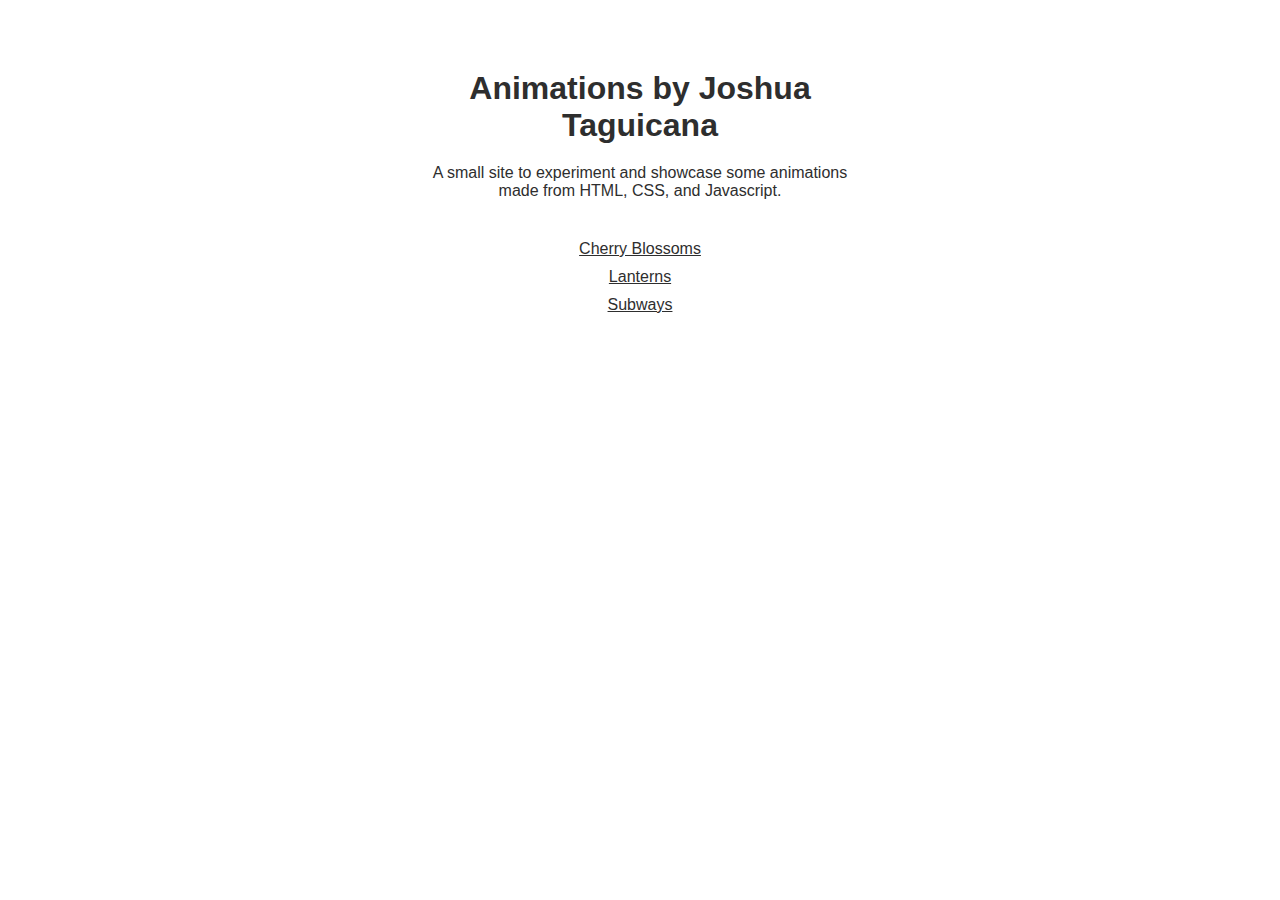
<file: index.html>
<!DOCTYPE html>
<html lang="en">
  <head>
    <meta charset="UTF-8" />
    <meta name="viewport" content="width=device-width, initial-scale=1.0" />
    <meta http-equiv="X-UA-Compatible" content="ie=edge" />
    <link href="./styles/styles.css" rel="stylesheet" />
    <title>Animations</title>
  </head>
  <body>
    <main class="main-container">
      <div class="title">
        <h1>Animations by Joshua Taguicana</h1>
        <p>
          A small site to experiment and showcase some animations made from HTML, CSS, and
          Javascript.  
        </p>
      </div>
      <nav>
        <ul class="navigation">
          <li>
            <a href="./pages/cherry-blossoms/cherry-blossoms.html"
              >Cherry Blossoms</a
            >
          </li>
          <li>
            <a href="./pages/lanterns/lanterns.html">Lanterns</a>
          </li>
          </li>
          <li>
            <a href="./pages/subways/subways.html">Subways</a>
          </li>
        </ul>
      </nav>
    </main>
  </body>
</html>
</file>
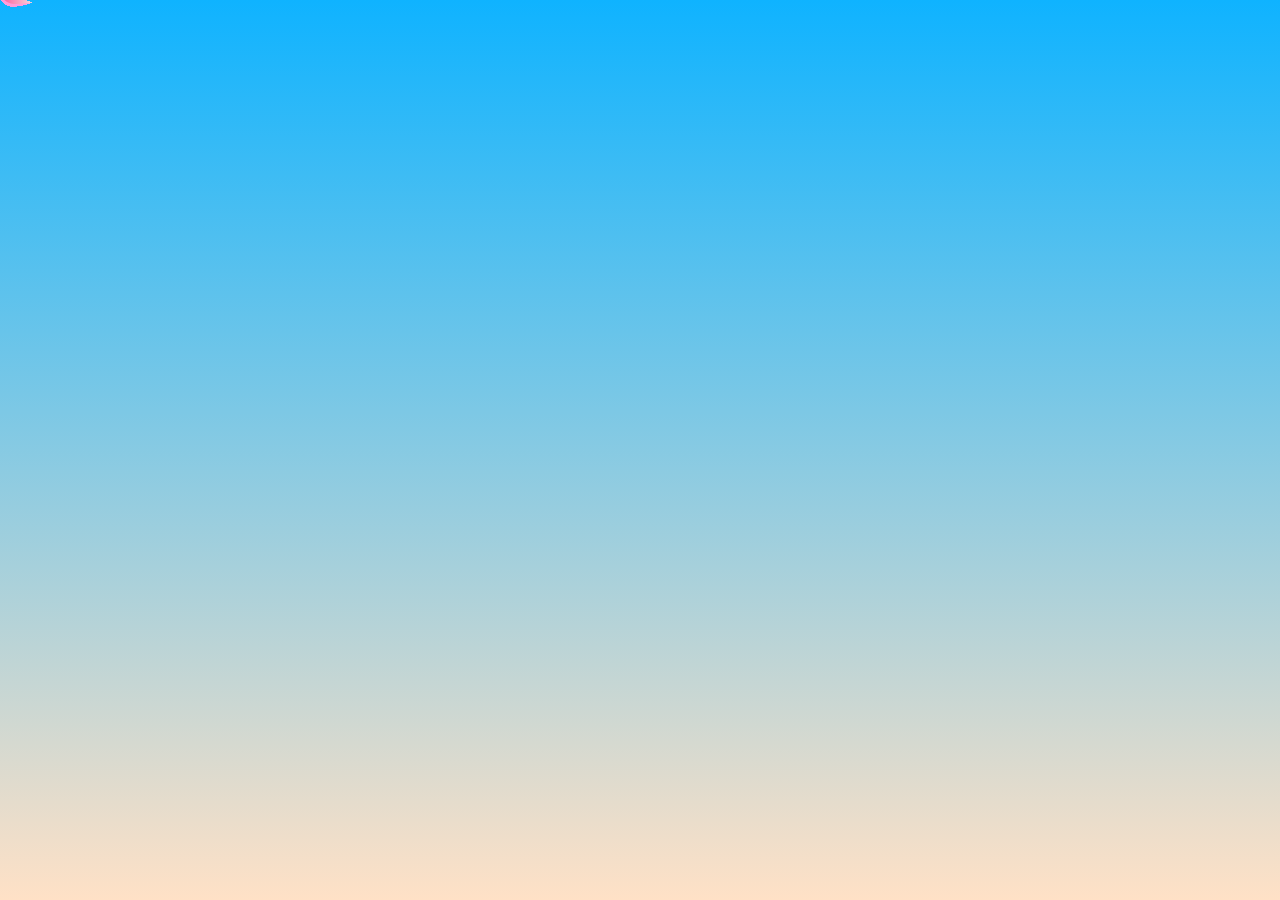
<file: cherry-blossoms/index.html>
<!DOCTYPE html>
<html lang="en">
  <head>
    <meta charset="UTF-8" />
    <meta name="viewport" content="width=device-width, initial-scale=1.0" />
    <meta http-equiv="X-UA-Compatible" content="ie=edge" />
    <link href="style.css" rel="stylesheet" />
    <title>Cherry Blossoms</title>
  </head>
  <body>
    <div class="petalContainer">
      <div class="petal"></div>
      <div class="petal"></div>
      <div class="petal"></div>
      <div class="petal"></div>
      <div class="petal"></div>
      <div class="petal"></div>
      <div class="petal"></div>
      <div class="petal"></div>
      <div class="petal"></div>
      <div class="petal"></div>
      <div class="petal"></div>
      <div class="petal"></div>
      <div class="petal"></div>
      <div class="petal"></div>
      <div class="petal"></div>
      <div class="petal"></div>
      <div class="petal"></div>
      <div class="petal"></div>
      <div class="petal"></div>
      <div class="petal"></div>
      <div class="petal"></div>
      <div class="petal"></div>
      <div class="petal"></div>
      <div class="petal"></div>
      <div class="petal"></div>
      <div class="petal"></div>
      <div class="petal"></div>
      <div class="petal"></div>
      <div class="petal"></div>
      <div class="petal"></div>
      <div class="petal"></div>
      <div class="petal"></div>
      <div class="petal"></div>
      <div class="petal"></div>
      <div class="petal"></div>
      <div class="petal"></div>
      <div class="petal"></div>
      <div class="petal"></div>
      <div class="petal"></div>
      <div class="petal"></div>
      <div class="petal"></div>
      <div class="petal"></div>
      <div class="petal"></div>
      <div class="petal"></div>
      <div class="petal"></div>
      <div class="petal"></div>
      <div class="petal"></div>
      <div class="petal"></div>
      <div class="petal"></div>
      <div class="petal"></div>
      <div class="petal"></div>
      <div class="petal"></div>
      <div class="petal"></div>
      <div class="petal"></div>
      <div class="petal"></div>
      <div class="petal"></div>
      <div class="petal"></div>
      <div class="petal"></div>
      <div class="petal"></div>
      <div class="petal"></div>
      <div class="petal"></div>
      <div class="petal"></div>
      <div class="petal"></div>
      <div class="petal"></div>
      <div class="petal"></div>
      <div class="petal"></div>
      <div class="petal"></div>
      <div class="petal"></div>
      <div class="petal"></div>
      <div class="petal"></div>
      <div class="petal"></div>
      <div class="petal"></div>
      <div class="petal"></div>
      <div class="petal"></div>
      <div class="petal"></div>
      <div class="petal"></div>
      <div class="petal"></div>
      <div class="petal"></div>
      <div class="petal"></div>
      <div class="petal"></div>
    </div>
  </body>
  <script src="main.js"></script>
</html>
</file>
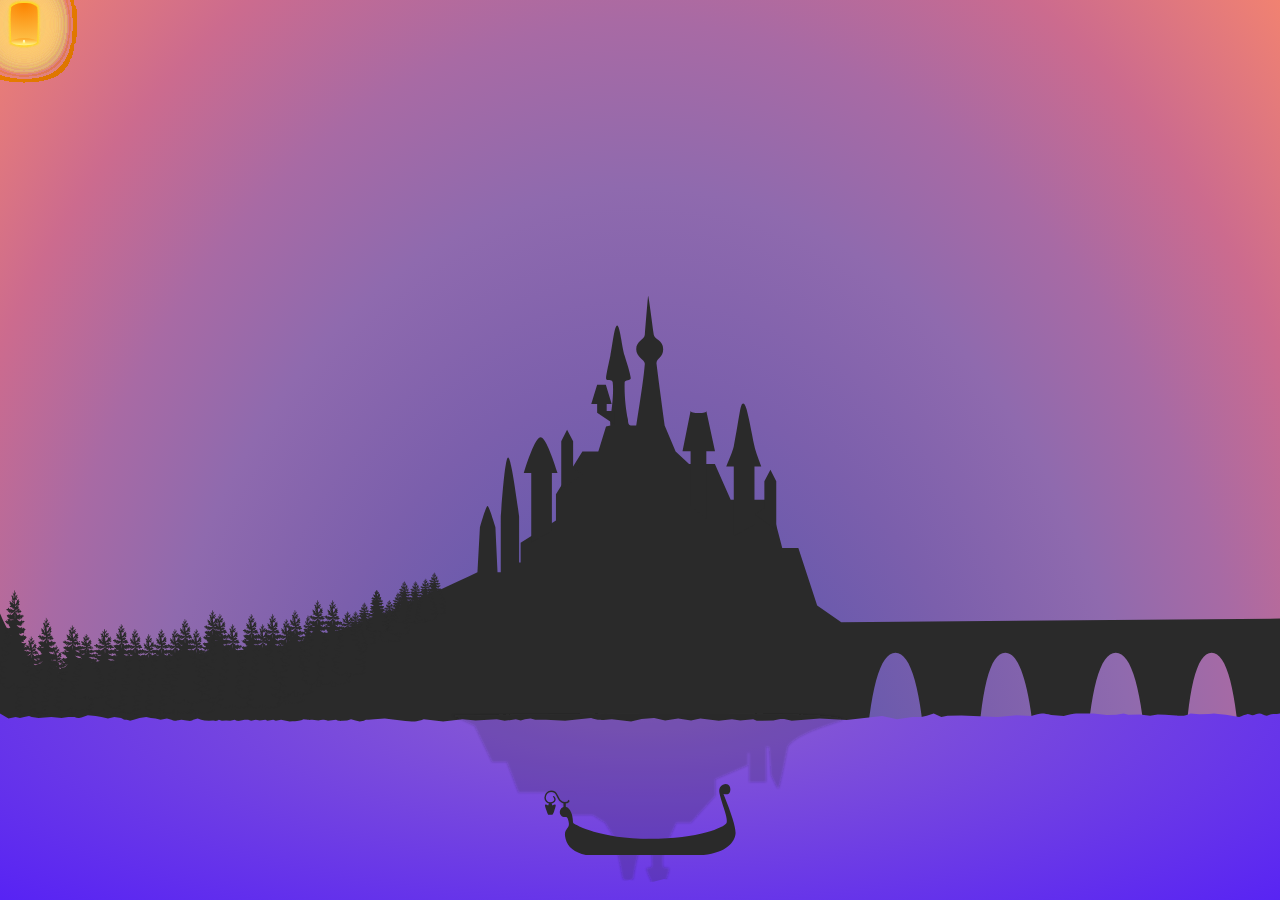
<file: lanterns/index.html>
<!DOCTYPE html>
<html lang="en">
  <head>
    <meta charset="UTF-8" />
    <meta name="viewport" content="width=device-width, initial-scale=1.0" />
    <meta http-equiv="X-UA-Compatible" content="ie=edge" />
    <link href="./style.css" rel="stylesheet" />
    <title>Lanterns</title>
  </head>
  <body>
    <img class="boat" src="./assets/boat.svg" alt="boat" />
    <img class="water" src="./assets/water.svg" alt="boat" />
    <img class="hill" src="./assets/hill.svg" alt="boat" />
    <div class="lantern-container"></div>
  </body>
  <script src="main.js"></script>
</html>
</file>
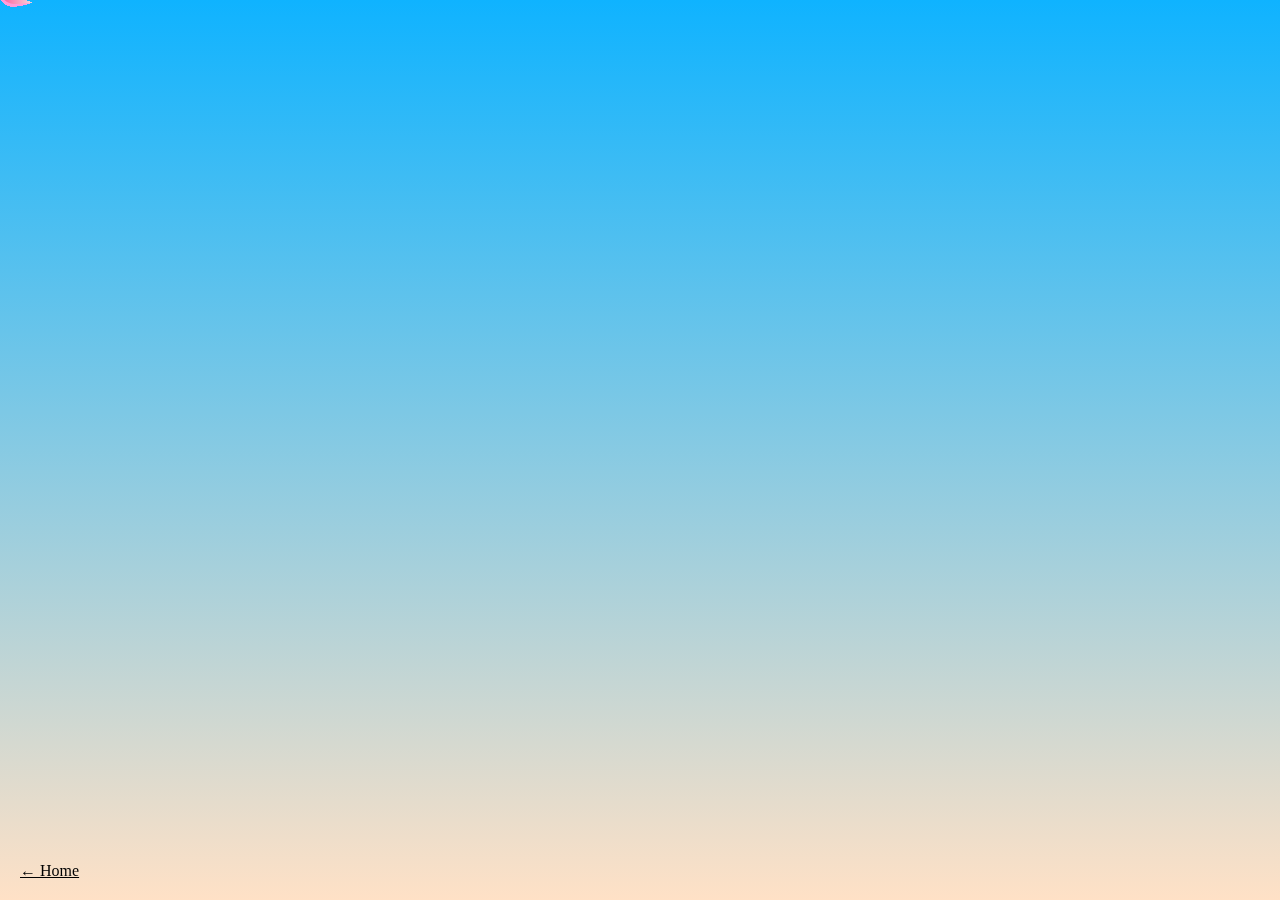
<file: pages/cherry-blossoms/cherry-blossoms.html>
<!DOCTYPE html>
<html lang="en">
  <head>
    <meta charset="UTF-8" />
    <meta name="viewport" content="width=device-width, initial-scale=1.0" />
    <meta http-equiv="X-UA-Compatible" content="ie=edge" />
    <link href="style.css" rel="stylesheet" />
    <title>Cherry Blossoms</title>
  </head>
  <body>
    <div class="petalContainer">
      <div class="petal"></div>
      <div class="petal"></div>
      <div class="petal"></div>
      <div class="petal"></div>
      <div class="petal"></div>
      <div class="petal"></div>
      <div class="petal"></div>
      <div class="petal"></div>
      <div class="petal"></div>
      <div class="petal"></div>
      <div class="petal"></div>
      <div class="petal"></div>
      <div class="petal"></div>
      <div class="petal"></div>
      <div class="petal"></div>
      <div class="petal"></div>
      <div class="petal"></div>
      <div class="petal"></div>
      <div class="petal"></div>
      <div class="petal"></div>
      <div class="petal"></div>
      <div class="petal"></div>
      <div class="petal"></div>
      <div class="petal"></div>
      <div class="petal"></div>
      <div class="petal"></div>
      <div class="petal"></div>
      <div class="petal"></div>
      <div class="petal"></div>
      <div class="petal"></div>
      <div class="petal"></div>
      <div class="petal"></div>
      <div class="petal"></div>
      <div class="petal"></div>
      <div class="petal"></div>
      <div class="petal"></div>
      <div class="petal"></div>
      <div class="petal"></div>
      <div class="petal"></div>
      <div class="petal"></div>
      <div class="petal"></div>
      <div class="petal"></div>
      <div class="petal"></div>
      <div class="petal"></div>
      <div class="petal"></div>
      <div class="petal"></div>
      <div class="petal"></div>
      <div class="petal"></div>
      <div class="petal"></div>
      <div class="petal"></div>
      <div class="petal"></div>
      <div class="petal"></div>
      <div class="petal"></div>
      <div class="petal"></div>
      <div class="petal"></div>
      <div class="petal"></div>
      <div class="petal"></div>
      <div class="petal"></div>
      <div class="petal"></div>
      <div class="petal"></div>
      <div class="petal"></div>
      <div class="petal"></div>
      <div class="petal"></div>
      <div class="petal"></div>
      <div class="petal"></div>
      <div class="petal"></div>
      <div class="petal"></div>
      <div class="petal"></div>
      <div class="petal"></div>
      <div class="petal"></div>
      <div class="petal"></div>
      <div class="petal"></div>
      <div class="petal"></div>
      <div class="petal"></div>
      <div class="petal"></div>
      <div class="petal"></div>
      <div class="petal"></div>
      <div class="petal"></div>
      <div class="petal"></div>
      <div class="petal"></div>
    </div>
    <a class="back-btn" href="./../../index.html">&#8592; Home</a>
  </body>
  <script src="main.js"></script>
</html>
</file>
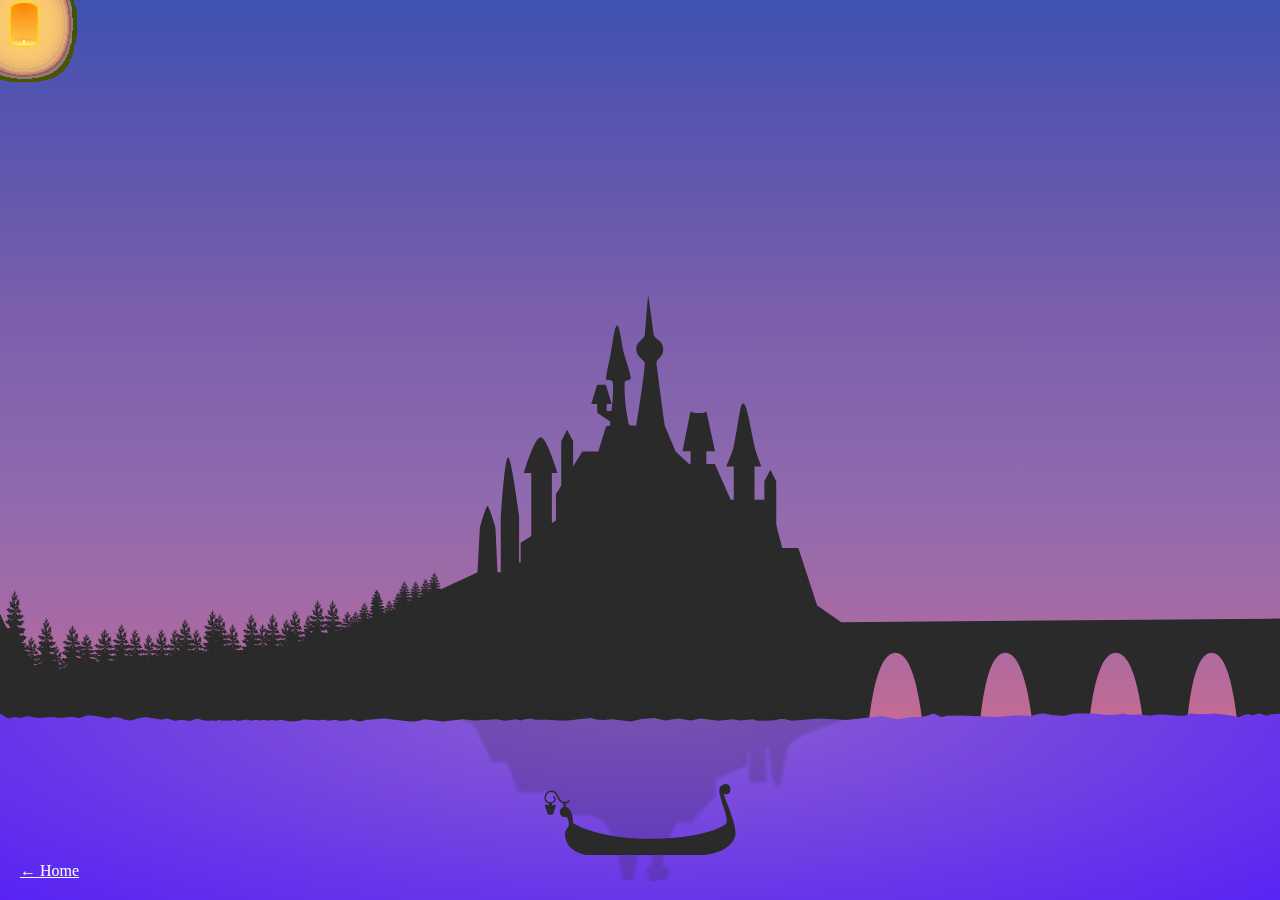
<file: pages/lanterns/lanterns.html>
<!DOCTYPE html>
<html lang="en">
  <head>
    <meta charset="UTF-8" />
    <meta name="viewport" content="width=device-width, initial-scale=1.0" />
    <meta http-equiv="X-UA-Compatible" content="ie=edge" />
    <link href="./style.css" rel="stylesheet" />
    <title>Lanterns</title>
  </head>
  <body>
    <img class="boat" src="./assets/boat.svg" alt="boat" />
    <img class="water" src="./assets/water.svg" alt="boat" />
    <img class="hill" src="./assets/hill.svg" alt="boat" />
    <div class="lantern-container"></div>
  </body>
  <a class="back-btn" href="./../../index.html">&#8592; Home</a>
  <script src="main.js"></script>
</html>
</file>
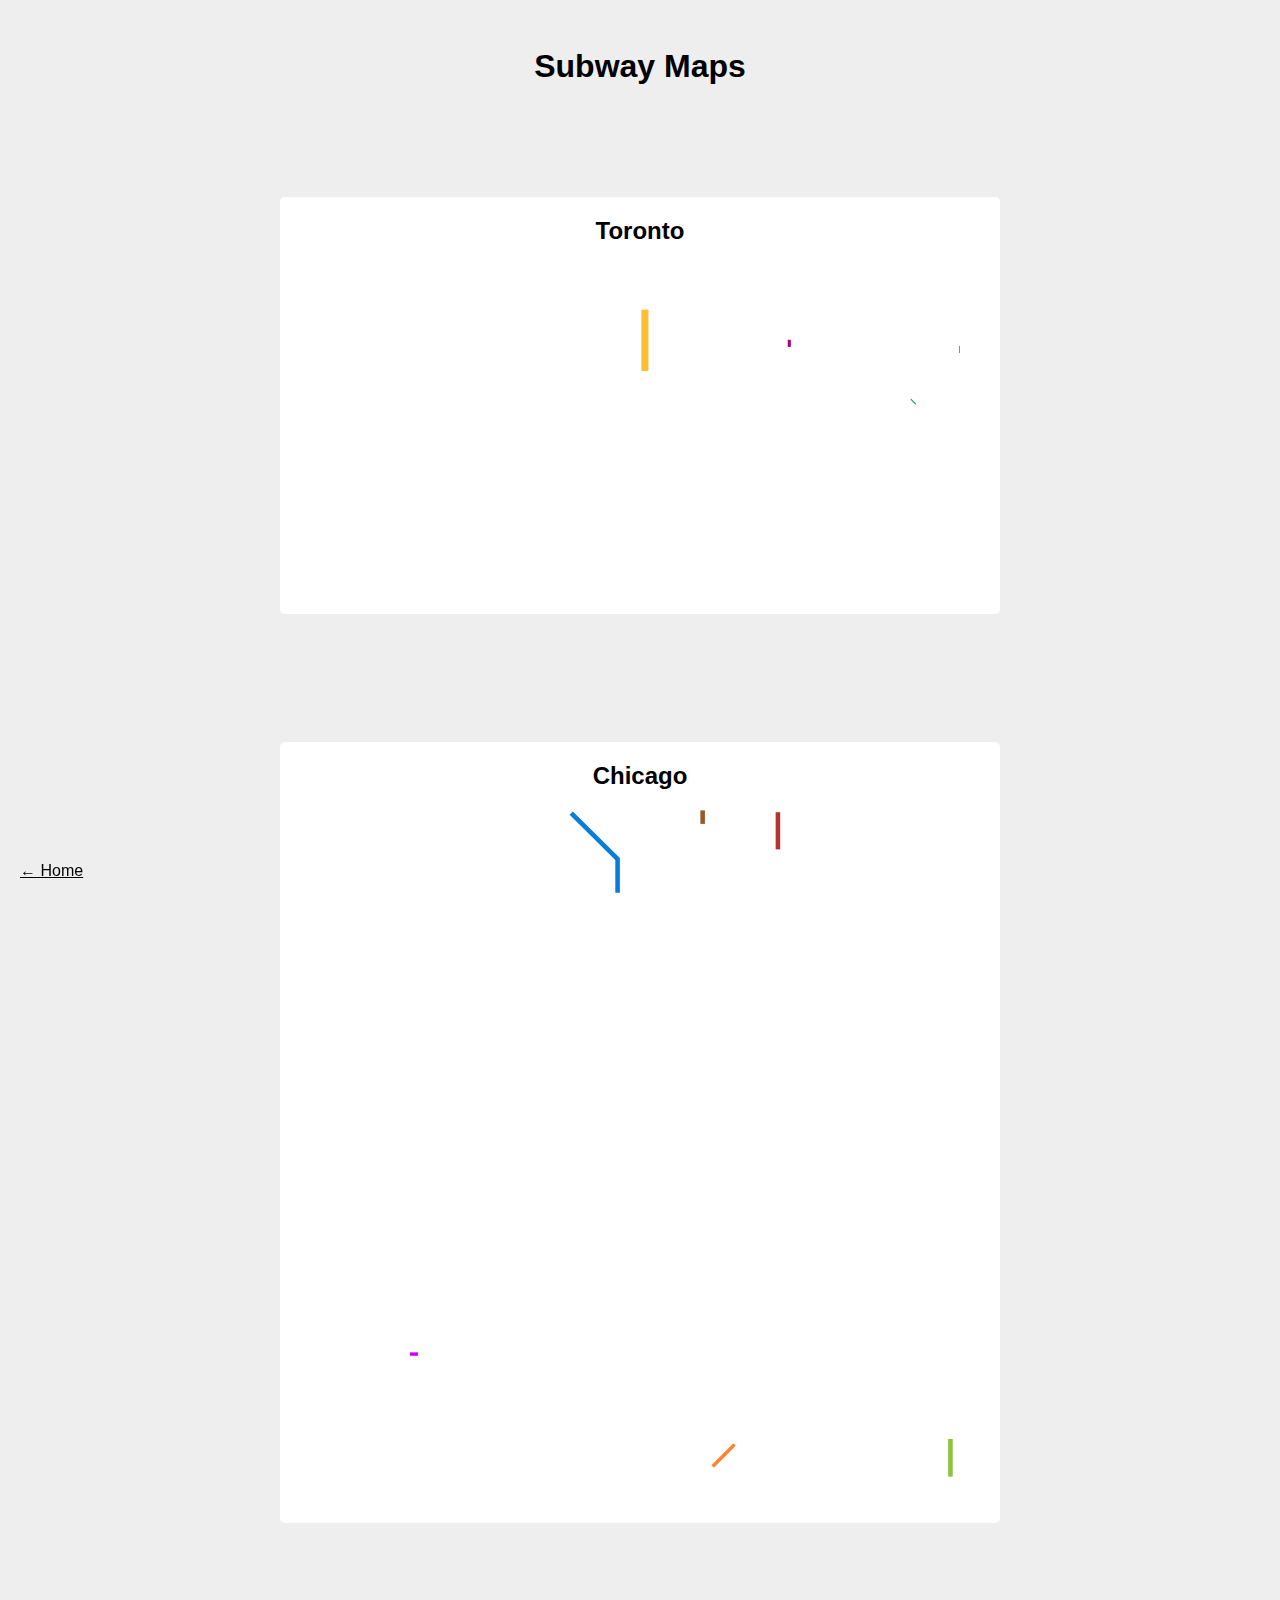
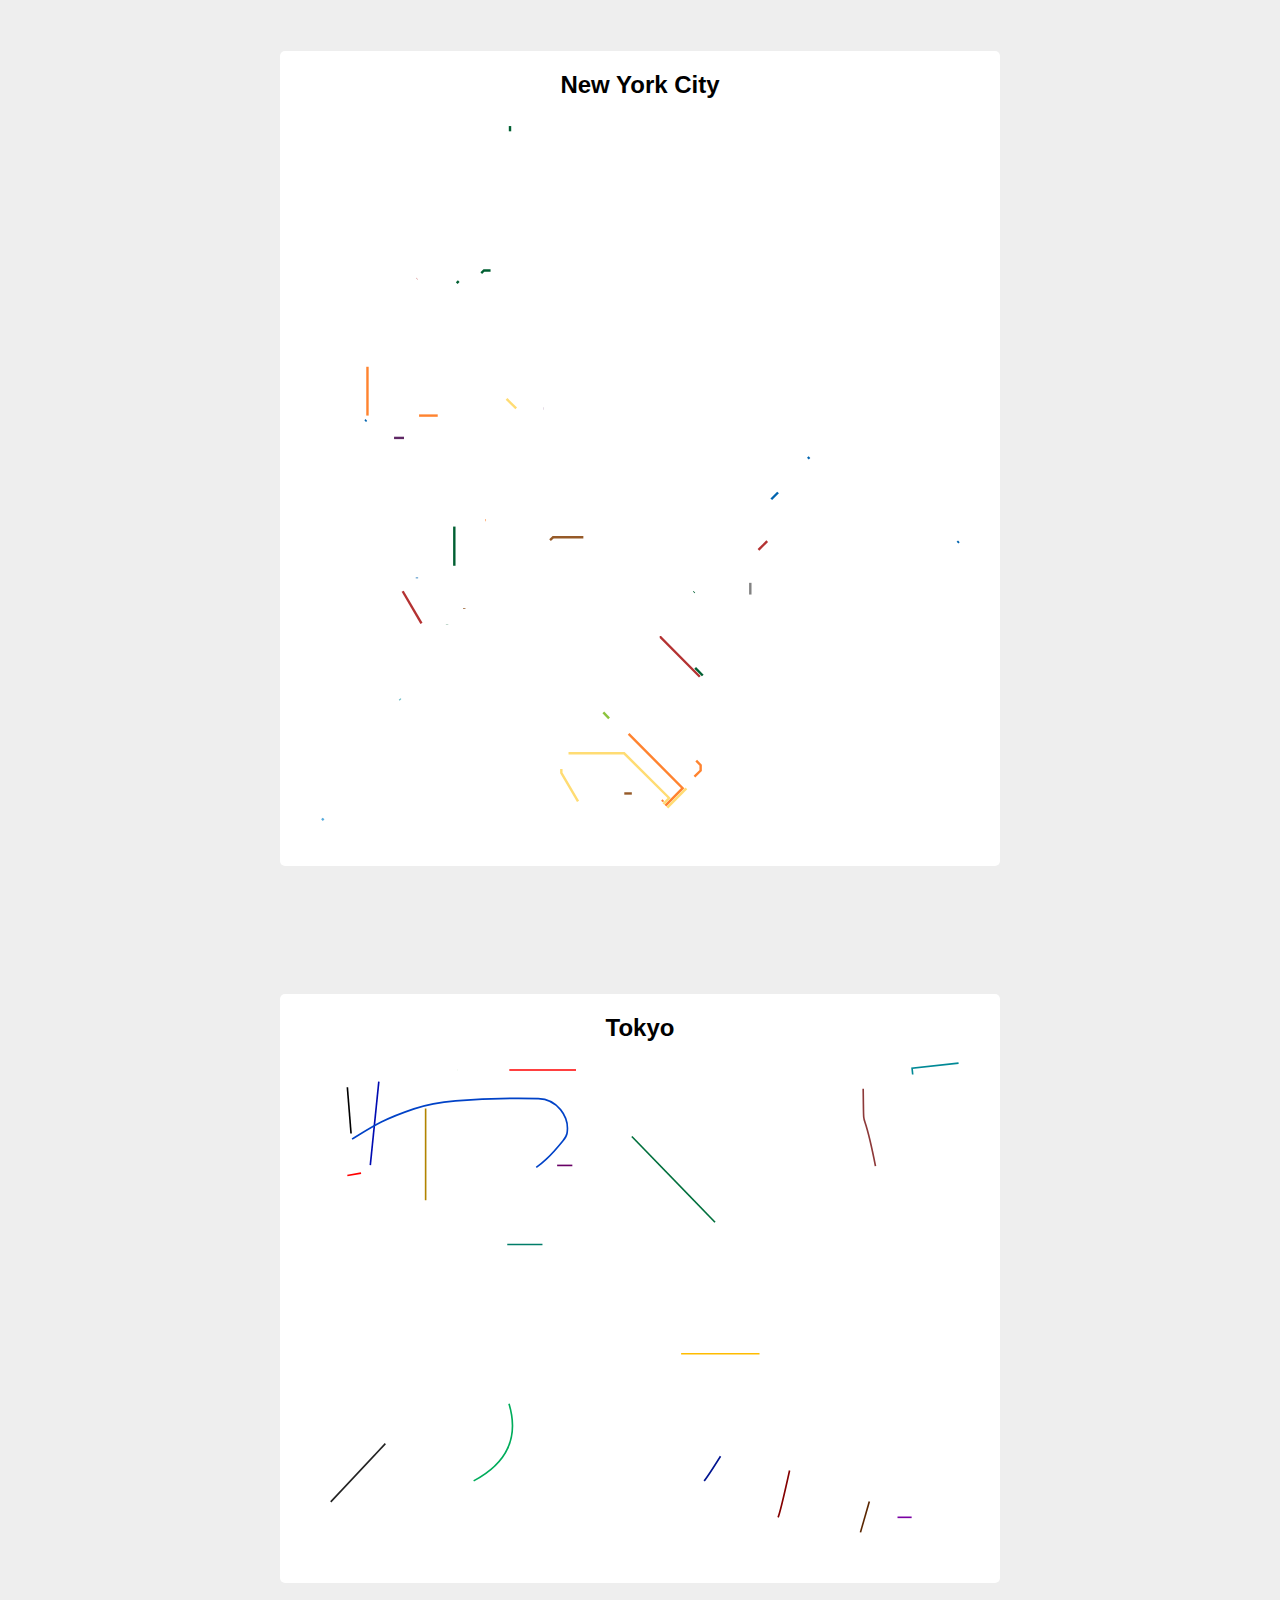
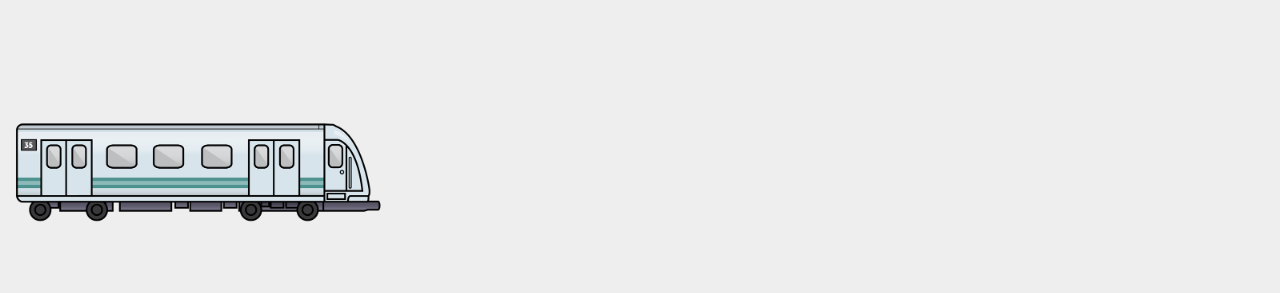
<file: pages/subways/subways.html>
<!DOCTYPE html>
<html lang="en">
  <head>
    <meta charset="UTF-8" />
    <meta name="viewport" content="width=device-width, initial-scale=1.0" />
    <meta http-equiv="X-UA-Compatible" content="ie=edge" />
    <link href="./styles/style.css" rel="stylesheet" />
    <title>Subways</title>
  </head>
  <body>
    <main class="main">
      <h1 class="main__title">Subway Maps</h1>
      <div class="main__map-card">
        <h2 class="main__map-title">Toronto</h2>
        <svg class="map" viewBox="0 0 719 343" version="1.1" xmlns="http://www.w3.org/2000/svg" xmlns:xlink="http://www.w3.org/1999/xlink">
          <g id="Page-1" stroke="none" stroke-width="1" fill="none" fill-rule="evenodd">
            <g id="subway-toronto" transform="translate(-41.000000, -131.000000)" stroke-width="8">
              <polyline class="path" id="Path-4" stroke="#0095D5" points="760 226 708 226 708 287"></polyline>
              <polyline class="path" id="Path-11" stroke="#00994E" points="708 284 627.586015 362 41 362"></polyline>
              <path class="path" d="M406,181.109277 L406,444.913231 C404.154685,461.637744 395.467708,470 379.939071,470 C364.410433,470 355.784259,461.637744 354.06055,444.913231 L354.06055,362.641358 L354.06055,354.170131 L316.810256,354.170131 L316.810256,327.718575 L239.481773,284.574104 L239.481773,217.966232 L118,149.978436 L118,131" id="Path-12" stroke="#FFBE35"></path>
              <path class="path" d="M570,219 L406,219" id="Path-13" stroke="#B7006C"></path>
            </g>
          </g>
        </svg>
      </div>
      <div class="main__map-card">
        <h2 class="main__map-title">Chicago</h2>
        <svg class="map" viewBox="0 0 561 586" version="1.1" xmlns="http://www.w3.org/2000/svg" xmlns:xlink="http://www.w3.org/1999/xlink">
          <g id="Page-1" stroke="none" stroke-width="1" fill="none" fill-rule="evenodd">
            <g id="subway-chicago" transform="translate(-72.000000, -8.000000)">
              <polyline class="path" id="Path-78" stroke="#047EDA" stroke-width="4" points="292.242305 10.7827164 332.860713 50.9923333 332.860713 92.0901429 504.95272 264.238513 574.140093 264.238513 587.772057 278.157251 587.772057 361.237347 578.894464 370.589385 72.7323214 370.589385"></polyline>
              <polyline class="path" id="Path-77" stroke="#B43232" stroke-width="4" points="473.406233 9.92335143 473.406233 160.376671 493.586871 180.630697 592.703555 180.630697 599.68638 187.156763 599.68638 405.200543 583.271724 421.581965 583.271724 593.427736"></polyline>
              <polyline class="path" id="Path-76" stroke="#CD00FF" stroke-width="3" points="150.8203 484.912074 205.689949 484.912074 218.602653 471.563167 416.884278 471.563167 422.364841 465.695708 422.364841 256.69949 429.237514 249.536943 620.844486 249.536943 627.560492 256.69949 627.560492 329.868565 613.850933 343.460822 539.030095 343.460822 528.540162 333.122786 528.540162 260.496876 515.494251 249.536943"></polyline>
              <polyline class="path" id="Path-75" stroke="#965A28" stroke-width="4" points="407.414998 8.34675463 407.414998 34.4351885 411.771581 39.0093979 467.159352 39.0093979 479.4822 51.0667982 479.4822 157.116562 483.446893 161.590266 521.217858 161.590266 525.106362 165.535101 525.106362 334.869007 536.829191 346.761962 614.780322 346.761962 630.88645 331.380833 630.88645 255.474571 622.841194 246.996546 531.885443 246.996546 525.106362 240.558928"></polyline>
              <polyline class="path" id="Path-73" stroke="#8CC33C" stroke-width="4" points="624.615894 592.378719 624.615894 258.460139 618.896142 252.600741 74.3669632 252.600741"></polyline>
              <path class="path" d="M416.184581,583.438644 C416.184581,583.438644 464.384776,535.270784 560.785166,438.935065 L605.305262,438.935065 L621.87184,422.48973 L621.87184,349.934671 L621.87184,260.207999 L618.03363,256.045451 L535.892588,256.045451 L531.044461,260.593172 L531.044461,331.729513 L540.06158,340.588249 L613.91991,340.588249 L621.87184,349.934671" id="Path-74" stroke="#FF832F" stroke-width="3"></path>
            </g>
          </g>
        </svg>
      </div>
      <div class="main__map-card">
        <h2 class="main__map-title">New York City</h2>
        <svg class="map" viewBox="0 0 530 582" version="1.1" xmlns="http://www.w3.org/2000/svg" xmlns:xlink="http://www.w3.org/1999/xlink">
          <g id="Page-1" stroke="none" stroke-width="1" fill="none" fill-rule="evenodd">
            <g id="subway-new-york" transform="translate(-143.000000, -5.000000)">
              <polyline class="path" id="Path-70" stroke="#828282" stroke-width="2" points="499.364755 398.821122 499.364755 380.772579 458.700173 340.167179 458.700173 310.843125 397.697605 310.843125 364.191982 322.263671 343.990973 302.6303 329.513296 310.843125 181.350985 310.843125"></polyline>
              <polyline class="path" id="Path-63" stroke="#8CC33C" stroke-width="2" points="382.394726 501.324689 372.244707 490.94585 376.197566 487.019455 363.774847 474.718406 357.254629 474.718406 357.254629 466.100948 307.55347 465.846298 307.55347 437.689137 347.799833 437.689137 402.242257 383.349994 376.661005 357.404344 368.475101 342.91354 324.021011 298.48038 321.397143 293.75282 300.875938 281.785349 298.697102 278.420333 298.697102 264.520045 334.888771 227.978047 334.888771 193.846836 435.520119 193.846836 441.459249 199.792828 501.735442 199.792828"></polyline>
              <polyline class="path" id="Path-36" stroke="#55AADC" stroke-width="2" points="144.637616 585.642366 221.881056 506.752005 203.086278 487.778337 196.018715 487.778337"></polyline>
              <polyline class="path" id="Path-37" stroke="#6ABBC5" points="208.573546 486.347936 211.822703 483.28971 234.509793 444.267996 234.509793 427.816691"></polyline>
              <polyline class="path" id="Path-38" stroke="#B43232" stroke-width="2" points="227.033684 422.668581 196.068042 369.850441 196.068042 259.016653 156.399026 218.861943 156.399026 167.626924 154.370396 165.775138 154.370396 63.7342559 166.850807 51.1806288 166.850807 29.1608123"></polyline>
              <polyline class="path" id="Path-39" stroke="#B43232" stroke-width="2" points="457.556483 466.915583 425.023871 434.109917 418.68949 434.109917 392.816124 459.741502 353.987872 421.60592 294.488746 421.60592 287.499968 409.461326 267.831225 409.461326 267.831225 380.839219 206.094459 380.839219 198.699601 369.27714 198.699601 258.327675 159.21462 218.526697 159.21462 167.916056 222.940245 167.916056 222.940245 127.797683 207.093322 127.797683"></polyline>
              <polyline class="path" id="Path-40" stroke="#B43232" stroke-width="2" points="223.246506 137.333762 236.848133 124.041655 278.027749 124.041655 315.160473 86.5885382 315.160473 62.8270393 297.767346 32.1319564 297.767346 5.73921667"></polyline>
              <polyline class="path" id="Path-57" stroke="#005F32" stroke-width="2" points="459.979468 465.846298 426.175611 431.917299 418.197952 431.917299"></polyline>
              <polyline class="path" id="Path-41" stroke="#B43232" stroke-width="2" points="513.363202 354.596479 471.348849 396.57763 456.108092 396.57763 418.68949 434.109917"></polyline>
              <polyline class="path" id="Path-34" stroke="#FFDC73" stroke-width="2" points="356.694299 570.121088 342.859196 546.487235 342.859196 422.763009 328.992951 409.114761 309.993421 409.114761 301.90454 417.02491 234.509793 417.02491 234.509793 389.430077 243.117494 380.459074 243.117494 315.328671 203.013702 274.973541 203.013702 236.712661 310.734254 236.712661 310.734254 181.211181"></polyline>
              <polyline class="path" id="Path-42" stroke="#FFDC73" stroke-width="2" points="427.408866 572.271524 432.085676 567.309635 394.885573 530.288182 340.620028 530.288182 340.620028 407.950923 332.849924 400.328046 326.747214 400.328046 291.073358 364.952953 240.914973 364.952953 240.914973 316.373017 200.68214 276.079367 200.68214 243.155444"></polyline>
              <polyline class="path" id="Path-43" stroke="#FFDC73" stroke-width="2" points="430.638817 575.285403 460.537036 545.156135 460.537036 539.280175 411.855141 490.669435 405.140974 478.676575 326.747214 400.328046"></polyline>
              <polyline class="path" id="Path-44" stroke="#FFDC73" stroke-width="2" points="245.440512 365.052636 245.440512 314.237496 212.754965 281.842125 210.195343 281.842125"></polyline>
              <polyline class="path" id="Path-45" stroke="#FFDC73" stroke-width="2" points="297.493495 236.819311 308.785741 247.831216 330.740839 225.909524 330.740839 196.367356 434.151342 196.367356 440.59738 202.408644 501.735442 202.408644"></polyline>
              <polyline class="path" id="Path-46" stroke="#FF832F" stroke-width="2" points="427.306295 569.094683 420.536978 575.846544 405.406924 561.175964 392.906074 561.175964 358.117824 501.441287 338.572559 501.441287 338.572559 409.541003 332.126196 402.788854 326.443901 402.788854"></polyline>
              <polyline class="path" id="Path-47" stroke="#FF832F" stroke-width="2" points="429.072539 573.697693 443.329153 559.164427 375.479098 491.091785 379.223302 487.010355 364.707937 472.500596 359.687157 472.500596 359.687157 463.862185 309.89994 463.862185 309.89994 371.46497 294.282126 362.254812 285.419501 353.58078 285.419501 339.648916 225.051162 339.648916 225.051162 227.36296 308.385551 227.36296 315.819929 234.539817 347.448293 203.080698 431.50798 203.080698 437.564668 209.009547 534.858803 209.009547 542.506691 216.601382 576.119174 183.28092"></polyline>
              <polyline class="path" id="Path-48" stroke="#FF832F" stroke-width="2" points="453.100836 549.608535 458.22884 544.587381 458.22884 540.093909 409.933878 491.725466 402.954014 479.849164 290.680421 367.502258 275.799483 367.502258 275.799483 341.781674 222.794482 341.781674 222.794482 250.601545 175.584041 250.601545 175.584041 156.444756 173.470447 154.241165 173.470447 126.480469 200.552791 99.1791988 259.931437 99.1791988 259.931437 26.3464294 268.917032 26.3464294"></polyline>
              <polyline class="path" id="Path-49" stroke="#FF832F" stroke-width="2" points="280.479975 337.200668 275.761544 337.200668 273.519654 339.513996"></polyline>
              <path class="path" d="" id="Path-50" stroke="#979797"></path>
              <polyline class="path" id="Path-51" stroke="#FF832F" stroke-width="2" points="225.051162 250.613313 309.067285 250.613313 332.677411 226.974549 332.677411 198.680032 433.195079 198.680032 439.468994 204.642315 501.735442 204.642315"></polyline>
              <polyline class="path" id="Path-52" stroke="#965A28" stroke-width="2" points="401.238281 563.551649 391.533804 563.551649 357.063856 503.872473 336.134263 503.872473 336.134263 419.629727 328.212613 411.471895 310.558352 411.471895 302.883521 419.317892 260.211058 419.317892 260.211058 351.285604 332.537639 351.285604 334.854534 349.024268 406.867152 349.024268 445.330196 310.580846 445.330196 266.379469"></polyline>
              <polyline class="path" id="Path-53" stroke="#965A28" stroke-width="2" points="262.450745 410.721531 262.450745 353.654298 460.113536 353.654298 512.181712 301.370611 494.949793 283.667734 546.552918 231.934641 556.555522 231.934641 571.940708 216.576866"></polyline>
              <polyline class="path" id="Path-54" stroke="#965A28" stroke-width="2" points="333.511815 353.725802 336.018819 351.420108 458.878225 351.420108 508.961829 301.514911 491.782873 283.492825 545.524177 229.766331 555.728363 229.766331 570.367423 214.982444"></polyline>
              <polyline class="path" id="Path-55" stroke="#005F32" stroke-width="2" points="453.028978 396.533575 389.692784 459.900254 353.348816 424.01315 246.011176 424.01315 246.011176 382.86807 252.038288 376.87683 252.038288 278.135645 256.180102 273.770542 256.180102 120.353517 237.161403 101.327866 237.161403 86.7468444 241.311837 82.4039874 241.311837 23.8243582"></polyline>
              <polyline class="path" id="Path-56" stroke="#FF832F" stroke-width="2" points="182.309025 250.613313 182.309025 153.835784 180.403054 151.75781 180.403054 122.984096 201.239755 101.784434 262.258935 101.784434 262.258935 33.658812"></polyline>
              <polyline class="path" id="Path-58" stroke="#005F32" stroke-width="2" points="248.231495 423.968423 248.231495 408.152432 246.144851 406.561169"></polyline>
              <polyline class="path" id="Path-59" stroke="#005F32" stroke-width="2" points="254.234707 374.975805 254.234707 279.094581 258.672039 274.599913 258.672039 143.104613 268.939404 132.806805 321.758392 132.806805 321.758392 90.7895151 378.270829 34.1046942"></polyline>
              <polyline class="path" id="Path-60" stroke="#005F32" stroke-width="2" points="276.537562 132.618304 278.79267 130.452042 319.336935 130.452042 319.336935 90.063172 376.655237 32.4886225"></polyline>
              <polyline class="path" id="Path-61" stroke="#005F32" stroke-width="2" points="256.201314 140.85334 258.609101 138.535015 258.609101 126.445341 278.828102 126.445341 317.644446 87.3342408 317.644446 12.8066738"></polyline>
              <polyline class="path" id="Path-62" stroke="#005F32" stroke-width="2" points="300.35498 10.8421893 300.35498 31.9487974 317.644446 61.5736238"></polyline>
              <polyline class="path" id="Path-64" stroke="#0064AF" stroke-width="2" points="621.935941 408.047922 648.705085 381.152749 553.08757 285.452315 547.861726 285.452315 536.615862 296.439998 536.615862 303.196036 483.64436 356.234583 473.821188 346.534007 395.823443 424.46315 358.197549 424.46315 347.474035 435.213333 305.296033 435.213333 305.296033 404.551719 282.50496 391.546029 218.194908 391.546029 218.194908 337.641636 177.884781 314.11673 177.884781 155.715778 175.813109 153.509417 175.813109 117.7514 145.855974 87.7580341 145.855974 71.7784353 151.499691 66.1021788"></polyline>
              <polyline class="path" id="Path-65" stroke="#0064AF" stroke-width="2" points="672.054857 354.737957 649.034538 378.013614 645.712875 378.013614"></polyline>
              <path class="path" d="M547.025846,286.290675 L562.393918,270.991552" id="Path-66" stroke="#0064AF" stroke-width="2"></path>
              <polyline class="path" id="Path-67" stroke="#0064AF" stroke-width="2" points="522.340312 314.297995 483.748497 352.760394 474.035276 343.092308 394.944001 421.906964 357.28286 421.906964 346.495695 432.926685 307.626099 432.926685 307.626099 403.141906 283.060708 388.866748 220.770628 388.866748 220.770628 336.427529 180.320326 312.936886 180.403054 154.755855 178.085743 152.538522 178.085743 116.664993 159.489159 98.1647563"></polyline>
              <polyline class="path" id="Path-68" stroke="#0064AF" stroke-width="2" points="223.27951 385.337884 223.27951 369.40752 220.91165 367.158663"></polyline>
              <polyline class="path" id="Path-69" stroke="#0064AF" stroke-width="2" points="180.403054 255.160786 182.929868 252.92457 300.630869 252.92457 352.918216 200.730707 432.085676 200.730707 438.374309 206.812201 535.797746 206.812201 555.586562 226.446655 568.825773 213.295753"></polyline>
              <polyline class="path" id="Path-71" stroke="#5F2865" stroke-width="2" points="204.321247 269.109223 307.022054 269.109223 312.269088 263.5873 297.493495 248.45809 297.493495 239.065682 322.435508 239.065682 330.623707 247.044527 367.856754 247.044527 480.40012 134.508395"></polyline>
              <polyline class="path" id="Path-72" stroke="#5F2865" stroke-width="2" points="328.213098 244.682911 366.984711 244.682911 478.707306 133.032458"></polyline>
            </g>
          </g>
        </svg>
      </div>
      <div class="main__map-card">
        <h2 class="main__map-title">Tokyo</h2>
        <svg class="map" viewBox="0 0 785 586" version="1.1" xmlns="http://www.w3.org/2000/svg" xmlns:xlink="http://www.w3.org/1999/xlink">
          <g id="Page-1" stroke="none" stroke-width="1" fill="none" fill-rule="evenodd">
            <g id="subway-tokyo" transform="translate(-7.000000, -9.000000)" stroke-width="2">
              <path class="path" d="M79.1478358,33 C63.6614535,185.169399 55.9182623,261.254099 55.9182623,261.254099 C55.9182623,261.254099 149.945345,233.206795 337.999509,177.112185 C361.306973,264.459047 368.09372,314.955879 358.35975,328.602681 C343.758794,349.072883 210.374308,425.89542 198.84543,425.89542 C191.159511,425.89542 347.17794,339.138461 666.900718,165.624543 C384.94547,329.452599 240.526936,416.209558 233.645118,425.89542 C223.32239,440.424212 675.804242,448.465218 690.343344,448.465218" id="Path-14" stroke="#000BB2"></path>
              <path class="path" d="M568.882914,567.5 C574.05115,556.574504 606.431664,404.263738 666.024455,110.567704 C536.772725,123.373751 470.081627,129.776775 465.951162,129.776775 C459.755463,129.776775 640.736521,391.367201 640.736521,391.367201 C640.736521,391.367201 831.067825,375.099627 703.961509,448.465218 C619.223966,497.375612 470.145772,510.126678 256.726929,486.718415 L140.352264,252.422738 C69.7036626,379.539362 36.5625753,444.886856 40.929002,448.465218 C45.2954287,452.043581 110.519214,470.750947 236.600359,504.587318 L140.352264,380.43968 L243.270271,93.0664887" id="Path-15" stroke="#840000"></path>
              <path class="path" d="M136.558558,66.0535187 L136.558558,201.015279 L357.77901,190.386718 L357.77901,78.0188109 L421.660337,78.0188109 L407.708848,422.68589 L651.361645,470.955981 L669.92125,277.019969 L460.033806,277.019969 L477.493786,382.614875 L619.304147,448.465218 L657.22402,300 L477.493786,291.528144 C486.712307,344.365115 491.321567,370.7836 491.321567,370.7836 C491.321567,370.7836 587.184794,415.99536 592.930333,415.99536 C598.675873,415.99536 636.520147,330.283244 636.520147,330.283244 C636.520147,330.283244 604.929989,322.284553 541.749673,306.28717 L491.321567,311.585987 L506.870949,350.334015 L552.347306,382.614875 C579.402658,378.115577 592.930333,375.865928 592.930333,375.865928 C592.930333,375.865928 598.170733,365.485929 608.651532,344.725929 C587.069104,338.16281 576.277891,333.348582 576.277891,330.283244 C576.277891,327.217907 559.729683,323.401226 526.633268,318.833202 L518.935895,330.283244 L526.633268,350.334015 L552.347306,363.759747 C568.301029,363.759747 576.277891,363.759747 576.277891,363.759747 C576.277891,363.759747 578.079672,359.284503 581.683234,350.334015 L559.457068,330.283244 L541.749673,337.300025 L552.347306,344.725929 L565.202607,350.334015" id="Path-16" stroke="#B28400"></path>
              <path class="path" d="M790.25924,10.3878779 L733.232721,16.6354598 L738.146087,66.0535187 L768.776853,357.400389 L756.922563,540.3942 C289.586362,564.424877 55.9182623,573.460144 55.9182623,567.5 C55.9182623,558.559784 -30.5613386,190.645795 31.4422578,122.173496 C72.7779887,76.5252972 289.379567,41.3459518 681.246993,16.6354598 L373.130803,585.956199" id="Path-17" stroke="#008996"></path>
              <polyline class="path" id="Path-18" stroke="#0D8D00" points="175.316536 18.7529666 175.316536 535.102307 342.75323 535.102307 259.034883 300.25 48.1536961 300.25"></polyline>
              <polyline class="path" id="Path-19" stroke="#680065" points="297.865835 135.864208 631.82476 135.864208 631.82476 54.368306 394.126703 54.368306 576.882018 95.116257"></polyline>
              <polygon class="path" id="Path-20" stroke="#FF0000" points="40.5477647 148.24319 290.763755 105.207207 449.936551 535.102307"></polygon>
              <polygon class="path" id="Path-21" stroke="#5A2600" points="669.92125 585.956199 776.703449 213.499876 690.343344 227.74901"></polygon>
              <path class="path" d="M20.1977203,548.576831 L524.69791,10.3878779" id="Path-22" stroke="#222222"></path>
              <polyline class="path" id="Path-23" stroke="#007D69" points="236.706968 232.872695 456.174702 232.872695 229.883009 366.879205"></polyline>
              <path class="path" d="M478.117743,522.813204 C484.506263,515.690658 595.708203,348.273497 613.766482,224.493595 C625.805334,141.973661 676.787007,107.068 766.7115,119.776613" id="Path-24" stroke="#001490"></path>
              <polyline class="path" id="Path-25" stroke="#000000" points="40.5477647 40.0044111 80.196227 535.102307 182.947598 585.956199 373.130803 522.813204 136.558558 504.235591 464.845298 199.974669 98.3728272 276.927637 758.007515 40.0044111"></polyline>
              <polygon class="path" id="Path-26" stroke="#006F3C" points="491.52521 205.499425 324.170077 33 20.1977203 78.7333075 360.376692 411.593564"></polygon>
              <polygon class="path" id="Path-27" stroke="#FFBC00" points="449.936551 366.879205 758.007515 366.879205 790.25924 585.956199 308.384337 585.956199"></polygon>
              <polygon class="path" id="Path-28" stroke="#AD0000" points="565.223276 161.139938 790.25924 171.45199 708.636767 312.980305 541.009281 205.898063"></polygon>
              <polygon class="path" id="Path-29" stroke="#FF0000" points="239.191837 18.7529666 471.934975 18.7529666 297.865835 290.091677"></polygon>
              <path class="path" d="M195.453463,522.813204 C274.722,480.717874 255.090365,403.144032 136.558558,290.091677 C92.2918223,479.673794 56.2358832,574.464853 28.3907411,574.464853 C0.545598937,574.464853 2.55732627,472.478152 34.4259231,268.50475 L166.73276,535.102307 C106.611359,569.004902 116.184926,564.908534 195.453463,522.813204 Z" id="Path-30" stroke="#00AC5B"></path>
              <polygon class="path" id="Path-31" stroke="#7A00A3" points="732.707891 567.5 440.00357 567.5 432.204875 330.283244 255.861465 169.24041 698.83161 40.0044111"></polygon>
              <path class="path" d="M673.263127,41.8257402 C674.394525,109.849101 671.032633,44.1300247 691.340279,152.2779 C692.580249,158.881328 695.814764,166.818632 692.104209,172.419932 C678.199657,193.409674 663.928692,217.518644 641.094871,228.126305 C623.880378,236.123456 602.96094,226.573696 584.435477,222.438431 C544.958129,213.626273 481.61135,176.772972 445.687657,154.078052 C397.197065,123.443947 366.968206,87.9223683 310.925887,90.4222701 C310.099103,90.4591508 309.164459,90.8401097 308.70217,91.5265648 C305.930844,95.6417227 306.190912,104.704983 306.145652,108.113676 C305.940461,123.567397 304.56038,139.10536 306.145652,154.478926 C313.067995,221.610041 384.2913,232.900397 433.623616,258.259935 C458.470888,271.032807 488.084073,293.976949 491.901633,323.806632 C495.392648,351.084745 472.911412,374.096554 452.979028,389.466784 C405.700646,425.924019 357.213451,450.533254 296.638129,452.721691 C285.216886,453.134313 273.550099,455.006135 262.352048,452.721691 C225.236942,445.150072 199.138785,411.889923 177.003683,385.042042 C167.627693,373.669812 159.619286,361.216831 151.612469,348.842354 C120.015733,300.009826 89.7529931,253.948772 97.6381754,193.825097 C101.748565,162.483814 105.714554,130.765909 115.382527,100.671032 C125.060519,70.5449697 166.109912,134.541476 108.877778,63.8284337 C104.612005,58.5578674 100.279754,53.2420401 95.1119122,48.8523824 C93.4037973,47.401479 90.9609898,46.9860053 88.735745,46.7194297 C84.9532254,46.2662986 81.0987936,47.0874956 77.3070513,46.7194297 C75.2816167,46.5228199 73.3941167,45.6000077 71.4376494,45.0402967" id="Path-32" stroke="#8D3939"></path>
              <path class="path" d="M87.6618475,441.10407 C103.570117,448.889213 170.20276,482.817156 192.869149,489.725421 C220.516975,498.151928 248.852017,504.237865 277.172122,510.015401 C291.948747,513.029955 298.18054,473.423476 298.729197,470.927432 C307.125792,432.728181 293.65758,399.874346 275.937938,367.118872 C264.795177,346.521028 252.233528,326.706778 241.249149,306.024038 C229.743674,284.360112 202.146482,213.572309 245.544108,210.147165 C261.404223,208.89541 277.478756,208.968047 293.265877,210.937042 C357.327517,218.926913 365.079711,278.817608 383.525843,327.871831 C394.006577,355.743488 411.740542,379.467928 436.787725,395.971344 C459.636116,411.025991 494.165118,407.121522 519.730354,406.31106 C522.155306,406.234185 524.635855,405.833209 526.866678,404.879407 C531.394467,402.943524 535.598288,400.307468 539.795437,397.732113 C553.589133,389.268353 565.937761,365.998062 572.383372,354.080407 C578.210423,343.306442 584.049931,332.399672 587.90666,320.773904 C608.945315,257.35474 561.070448,231.250378 523.954004,185.907797 C516.681417,177.023382 516.236806,160.562827 515.512188,151.05445 C514.06631,132.081778 520.952844,116.390161 542.225408,114.182527 C546.126419,113.777686 550.337711,112.75665 553.991292,114.182527 C565.320652,118.604016 575.86991,124.9058 586.189773,131.340423 C593.358348,135.810161 600.572579,140.560659 606.282283,146.786917 C615.082813,156.383626 622.128914,167.479698 629.298438,178.349108 C647.575562,206.058278 657.80758,238.032909 662.774984,270.704444 C675.637845,355.305855 659.82965,425.090946 600.895757,490.005169 C580.955803,511.968536 533.532559,515.424495 509.818487,520.497734" id="Path-33" stroke="#18B183"></path>
              <path class="path" d="M46.3391125,103.60885 C72.6971009,87.3103144 84.1969112,79.4027274 122.236571,66.5064675 C138.635416,60.9469075 155.98426,58.0835146 173.240941,56.6559948 C206.989082,53.8642564 240.938165,53.143589 274.793428,53.8865474 C296.873506,54.3710978 313.617781,75.249522 309.961304,96.7057629 C309.397321,100.015217 307.16581,102.890438 305.056599,105.502294 C298.669239,113.411822 292.021425,121.176923 284.593713,128.118688 C269.742051,141.998701 252.028493,152.047616 233.712532,160.553616 C206.843966,173.031477 179.044717,170.002983 202.514045,202.432953 C204.901202,205.731532 207.546939,208.905251 210.639887,211.553423 C214.030777,214.456692 217.905641,216.77508 221.804364,218.949262 C236.455023,227.119425 257.593256,227.067616 273.497674,227.403605 C325.08684,228.49345 363.585217,221.773383 412.654421,204.773524 C426.47468,199.985542 452.413871,190.882966 459.26965,175.742233 C475.1999,140.560864 454.696679,100.019011 473.153387,64.9095868 C491.01112,30.9395669 561.241615,52.6445879 574.176622,83.1185893 C588.07398,115.859821 544.971356,165.923296 535.979236,184.570702 C520.50139,216.667878 514.865757,252.956005 484.664615,275.688715 C463.16996,291.867962 440.544284,297.937443 414.374489,301.412181 C343.724686,310.792829 276.324287,316.30367 206.255309,300.203115 C158.028333,289.121447 164.976778,218.43959 168.409236,183.074196 C170.726398,159.199956 193.554119,135.280871 156.642506,131.111698 C83.3294247,122.830974 112.196503,233.404588 114.25673,272.97858 C114.605987,279.68731 115.41171,286.607182 113.791353,293.126652 C111.971783,300.447653 91.9107815,300.375354 91.2160227,300.43124 C71.5326748,302.014582 65.1826213,288.870654 62.6729208,270.619759 C60.80258,257.018377 59.87271,243.298021 58.9727201,229.598175 C58.4621547,221.826235 59.3778309,213.970536 58.4434682,206.238092 C42.1902858,71.7326943 55.6043307,225.088472 46.900302,116.867522 L46.3391125,103.60885 Z" id="Path-35" stroke="#0042C7"></path>
            </g>
          </g>
        </svg>
      </div>
      <div class="train-container">
        <img class="train-img" src="./assets/train.svg" alt="train" />
      </div>
    </main>
    <a class="back-btn" href="./../../index.html">&#8592; Home</a>
  </body>
  <script src="./anime.min.js"></script>
  <script>
    let paths = document.querySelectorAll(".path")
    paths.forEach(path => {
      anime({
        targets: path,
        strokeDashoffset: [anime.setDashoffset, 0],
        duration: anime.random(2000, 4000),
        delay: anime.random(0, 800),
        loop: true,
        direction: 'alternate',
        easing: 'easeInOutSine',
        autoplay: true
      });
    });
  </script>
</html>
</file>
<file: styles/styles.css>
*, *::before, *::after {
  -webkit-box-sizing: inherit;
          box-sizing: inherit;
  margin: 0;
  font-family: Arial, Helvetica, sans-serif;
  color: #2e2e2e;
}

.main-container {
  margin: 0 auto;
  width: 280px;
}

@media (min-width: 48rem) {
  .main-container {
    width: 420px;
  }
}

.title {
  margin-top: 50px;
  text-align: center;
  margin-bottom: 40px;
}

@media (min-width: 48rem) {
  .title {
    margin-top: 70px;
  }
}

.title h1 {
  margin-bottom: 20px;
}

.navigation {
  list-style: none;
  padding: 0;
}

.navigation li {
  text-align: center;
  margin-bottom: 10px;
}

.navigation li a {
  text-decoration: underline;
}

.navigation li a:hover {
  cursor: pointer;
}
/*# sourceMappingURL=styles.css.map */
</file>
<file: cherry-blossoms/style.css>
body {
  background: rgb(171,239,251);
  background: linear-gradient(rgb(15, 179, 255), rgb(255, 225, 198));
  overflow: hidden;
  height: 100vh;
  width: 100vw;
  padding: 0;
  margin: 0;
}

.petal {
  width: 1rem;
  height: 1rem;
  display: inline-block;
  position: absolute;
  top: -1rem;
  left: 0;
  z-index: 150;
}

.petal .rotate {
  animation: driftyRotate 1s infinite both ease-in-out;
  perspective: 1000;
}

.petal .skewing {
  transform: skewY(10deg);
  width: 2rem;
  height: 2rem;
  animation: drifty 1s infinite alternate both ease-in-out;
  perspective: 1000;
  color: #ea8ee0;
}

.petal:nth-of-type(7n) .skewing {
  animation-delay: -.31s;
  animation-duration: 3.15s;
}
.petal:nth-of-type(7n + 1) .skewing {
  animation-delay: -.89s;
  animation-duration: 2.5s;
}
.petal:nth-of-type(7n + 2) .skewing {
  animation-delay: -.70s;
  animation-duration: 3.95s;
}
.petal:nth-of-type(7n + 3) .skewing {
  animation-delay: -.63s;
  animation-duration: 4.85s;
}
.petal:nth-of-type(7n + 4) .skewing {
  animation-delay: -.34s;
  animation-duration: 3.1s;
}
.petal:nth-of-type(7n + 5) .skewing {
  animation-delay: -.41s;
  animation-duration: 3.23s;
}
.petal:nth-of-type(7n + 6) .skewing {
  animation-delay: -.64s;
  animation-duration: 6.1s;
}
.petal:nth-of-type(7n + 7) .skewing {
  animation-delay: -.76s;
  animation-duration: 5.34s;
}


.petal:nth-of-type(5n) .rotate {
  animation-duration: 4.3s;
}
.petal:nth-of-type(5n + 1) .rotate {
  animation-duration: 3.8s;
}
.petal:nth-of-type(5n + 2) .rotate {
  animation-duration: 2.3s;
}
.petal:nth-of-type(5n + 3) .rotate {
  animation-duration: 4.75s;
}
.petal:nth-of-type(5n + 4) .rotate {
  animation-duration: 5.3s;
}
.petal:nth-of-type(5n + 5) .rotate {
  animation-duration: 3.05s;
}
.petal:nth-of-type(5n + 6) .rotate {
  animation-duration: 8.76s;
}
.petal:nth-of-type(5n + 7) .rotate {
  animation-duration: 4.6s;
}
.petal:nth-of-type(5n + 8) .rotate {
  animation-duration: 5.78s;
}

/* skews and shifts petals left and right */
@keyframes drifty {
  0% {
    transform: skewY(10deg) translateX(-250%);
  }
  100% {
    transform: skewY(-12deg) translateX(250%);
  }
}

/* rotates petals */
@keyframes driftyRotate {
  0% {
    transform: rotateX(0);
  }
  100% {
    transform: rotateX(359deg);
  }
}
</file>
<file: lanterns/style.css>
body {
  /* background-image: url("./assets/background.svg");
  background-size: cover; */
  background-image: radial-gradient(ellipse at bottom, #3F51B1 0%, #5A55AE 18%, #7B5FAC 40%, #8F6AAE 56%, #A86AA4 69%, #CC6B8E 83%, #F18271 100%);
  position: relative;
  overflow: hidden;
  height: 100vh;
  width: 100vw;
  padding: 0;
  margin: 0;
}

.boat {
  width: 15vw;
  position: absolute;
  bottom: 5vh;
  left: 50vw;
  transform: translateX(-50%);
  z-index: 10;
}

.water {
  width: 100%;
  position: absolute;
  bottom: 0;
  z-index: 9;
}

.hill {
  width: 100%;
  position: absolute;
  bottom: 0;
  z-index: 8;
}

/* .lantern-container {
  position: relative;
} */

.lanterns {
  position: absolute;
  width: 3rem;
  height: 3rem;
  transform-origin: 50% 80%;
  z-index: 20;
}

.lantern-img {
  width: 3rem;
  height: 3rem;
  filter: drop-shadow(0 0 1rem rgb(253, 204, 113));
}
</file>
<file: pages/cherry-blossoms/style.css>
body {
  background: rgb(171,239,251);
  background: linear-gradient(rgb(15, 179, 255), rgb(255, 225, 198));
  overflow: hidden;
  height: 100vh;
  width: 100vw;
  padding: 0;
  margin: 0;
}

.petal {
  width: 1rem;
  height: 1rem;
  display: inline-block;
  position: absolute;
  top: -1rem;
  left: 0;
  z-index: 150;
}

.petal .rotate {
  animation: driftyRotate 2s infinite both ease-in-out;
  perspective: 1000;
}

.petal .skewing {
  transform: skewY(10deg);
  width: 2rem;
  height: 2rem;
  animation: drifty 1s infinite alternate both ease-in-out;
  perspective: 1000;
  color: #ea8ee0;
}

.petal:nth-of-type(7n) .skewing {
  animation-delay: -.31s;
  animation-duration: 3.15s;
}
.petal:nth-of-type(7n + 1) .skewing {
  animation-delay: -.89s;
  animation-duration: 2.5s;
}
.petal:nth-of-type(7n + 2) .skewing {
  animation-delay: -.70s;
  animation-duration: 3.95s;
}
.petal:nth-of-type(7n + 3) .skewing {
  animation-delay: -.63s;
  animation-duration: 4.85s;
}
.petal:nth-of-type(7n + 4) .skewing {
  animation-delay: -.34s;
  animation-duration: 3.1s;
}
.petal:nth-of-type(7n + 5) .skewing {
  animation-delay: -.41s;
  animation-duration: 3.23s;
}
.petal:nth-of-type(7n + 6) .skewing {
  animation-delay: -.64s;
  animation-duration: 6.1s;
}
.petal:nth-of-type(7n + 7) .skewing {
  animation-delay: -.76s;
  animation-duration: 5.34s;
}


.petal:nth-of-type(5n) .rotate {
  animation-duration: 4.3s;
}
.petal:nth-of-type(5n + 1) .rotate {
  animation-duration: 3.8s;
}
.petal:nth-of-type(5n + 2) .rotate {
  animation-duration: 2.3s;
}
.petal:nth-of-type(5n + 3) .rotate {
  animation-duration: 4.75s;
}
.petal:nth-of-type(5n + 4) .rotate {
  animation-duration: 5.3s;
}
.petal:nth-of-type(5n + 5) .rotate {
  animation-duration: 3.05s;
}
.petal:nth-of-type(5n + 6) .rotate {
  animation-duration: 8.76s;
}
.petal:nth-of-type(5n + 7) .rotate {
  animation-duration: 4.6s;
}
.petal:nth-of-type(5n + 8) .rotate {
  animation-duration: 5.78s;
}

/* skews and shifts petals left and right */
@keyframes drifty {
  0% {
    transform: skewY(10deg) translateX(-250%);
  }
  100% {
    transform: skewY(-12deg) translateX(250%);
  }
}

/* rotates petals */
@keyframes driftyRotate {
  0% {
    transform: rotateX(0);
  }
  100% {
    transform: rotateX(359deg);
  }
}

.back-btn {
  position: fixed;
  bottom: 20px;
  left: 20px;
  z-index: 100;
  text-decoration: underline;
  color: #000;
}
</file>
<file: pages/lanterns/style.css>
body {
  /* background-image: url("./assets/background.svg");
  background-size: cover; */
  background-image: linear-gradient(
    180deg,
    #3f51b1 0%,
    #5a55ae 15%,
    #7b5fac 35%,
    #8f6aae 55%,
    #a86aa4 70%,
    #cc6b8e 83%,
    #f18271 100%
  );
  position: relative;
  overflow: hidden;
  height: 100vh;
  width: 100vw;
  padding: 0;
  margin: 0;
}

.boat {
  width: 15vw;
  position: absolute;
  bottom: 5vh;
  left: 50vw;
  transform: translateX(-50%);
  z-index: 10;
}

.water {
  width: 100%;
  position: absolute;
  bottom: 0;
  z-index: 9;
}

.hill {
  width: 100%;
  position: absolute;
  bottom: 0;
  z-index: 8;
}

.lanterns {
  position: absolute;
  width: 3rem;
  height: 3rem;
  transform-origin: 50% 80%;
  z-index: 20;
}

.lantern-img {
  width: 3rem;
  height: 3rem;
  filter: drop-shadow(0 0 1rem rgb(253, 204, 113));
}

.back-btn {
  position: fixed;
  bottom: 20px;
  left: 20px;
  z-index: 100;
  text-decoration: underline;
  color: #fff;
}
</file>
<file: pages/subways/styles/style.css>
* {
  margin: 0;
  padding: 0;
  font-family: sans-serif;
}

body {
  background-color: #eeeeee;
}

.main {
  display: -webkit-box;
  display: -ms-flexbox;
  display: flex;
  -webkit-box-orient: vertical;
  -webkit-box-direction: normal;
      -ms-flex-direction: column;
          flex-direction: column;
  -webkit-box-align: center;
      -ms-flex-align: center;
          align-items: center;
}

.main__title {
  margin: 3rem 0 3rem;
}

.main__map-card {
  width: 280px;
  text-align: center;
  background-color: #fff;
  padding: 5px;
  margin: 20px 0;
  border-radius: 5px;
}

@media (min-width: 600px) {
  .main__map-card {
    width: 50%;
    margin: 5% 0;
    padding: 0 40px 40px;
  }
}

.main__map-title {
  margin: 20px 0;
}

.train-container {
  overflow: hidden;
  margin: 50px 0;
  width: 100%;
}

.train-img {
  width: 400px;
  -webkit-animation: train 5s linear infinite;
          animation: train 5s linear infinite;
}

@-webkit-keyframes train {
  from {
    -webkit-transform: translateX(-30vw);
            transform: translateX(-30vw);
  }
  to {
    -webkit-transform: translateX(120vw);
            transform: translateX(120vw);
  }
}

@keyframes train {
  from {
    -webkit-transform: translateX(-30vw);
            transform: translateX(-30vw);
  }
  to {
    -webkit-transform: translateX(120vw);
            transform: translateX(120vw);
  }
}

.back-btn {
  position: fixed;
  bottom: 20px;
  left: 20px;
  z-index: 100;
  text-decoration: underline;
  color: #000;
}
/*# sourceMappingURL=style.css.map */
</file>
